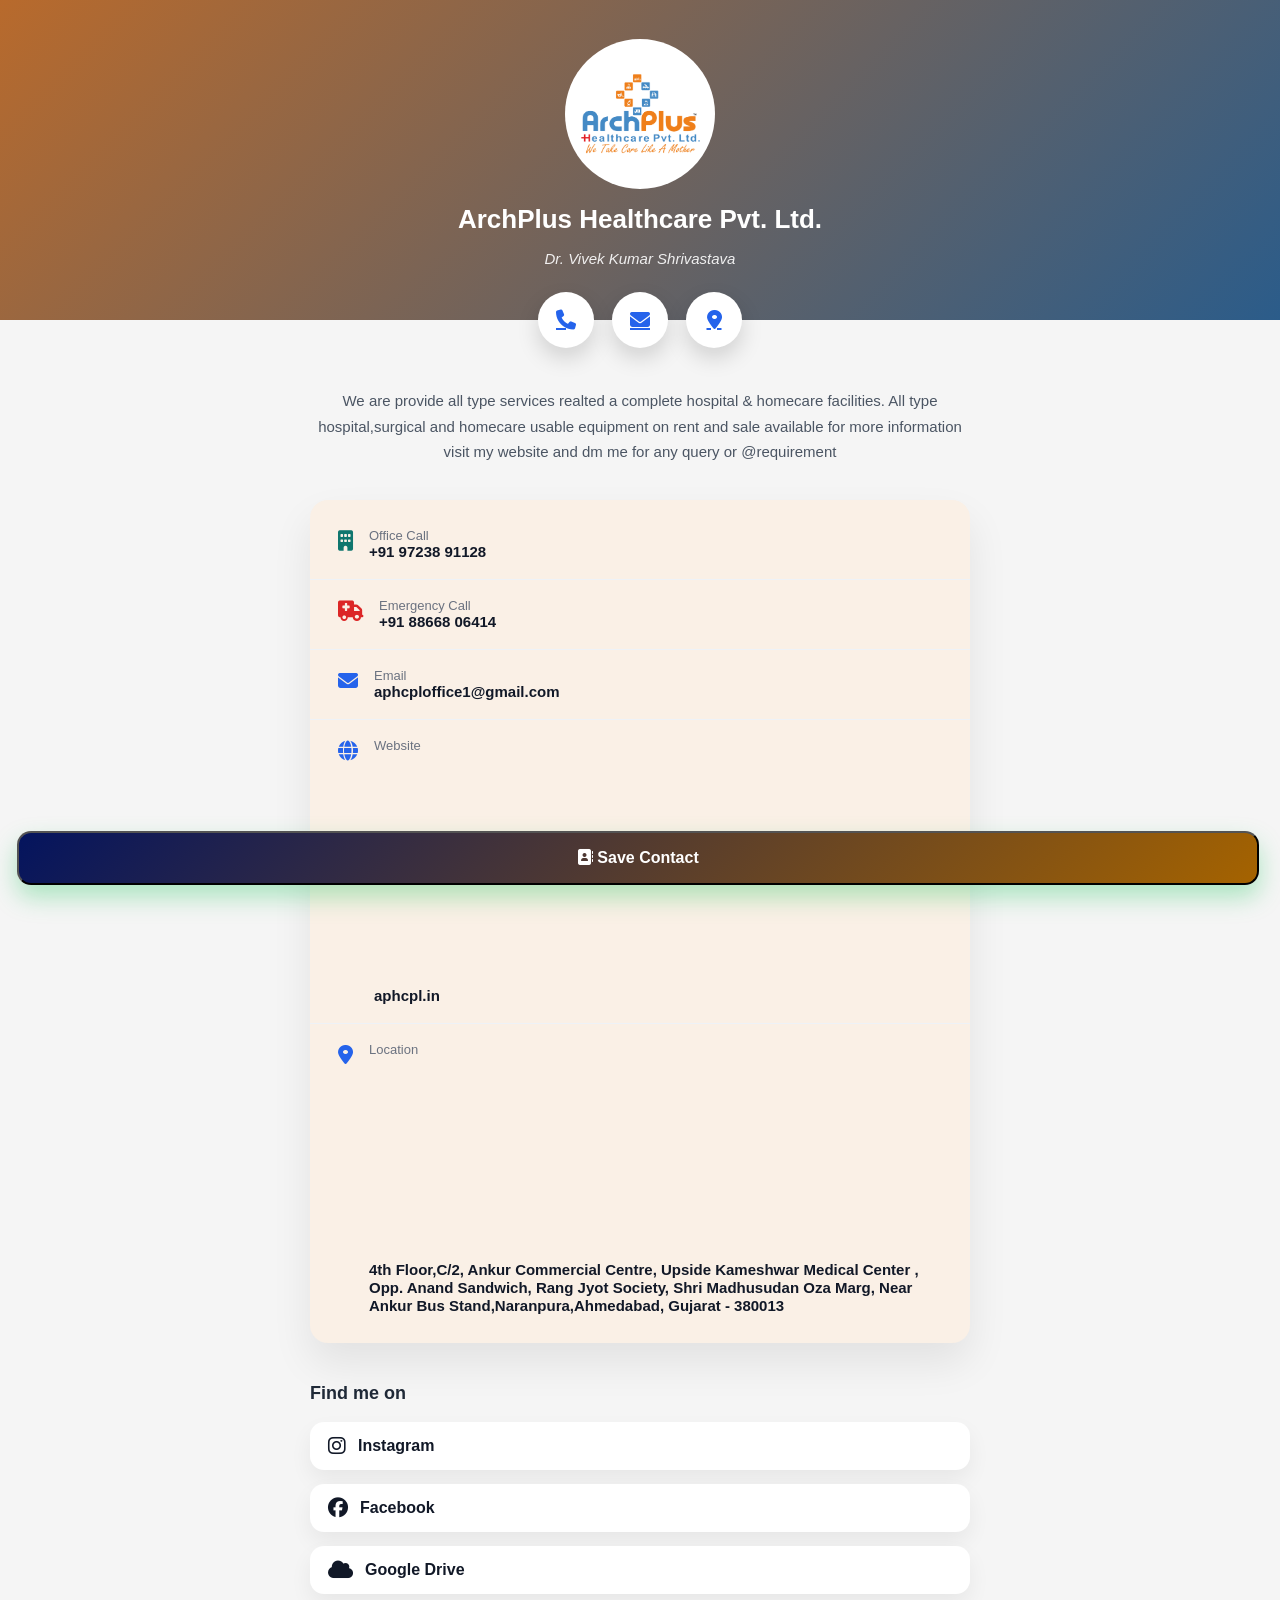
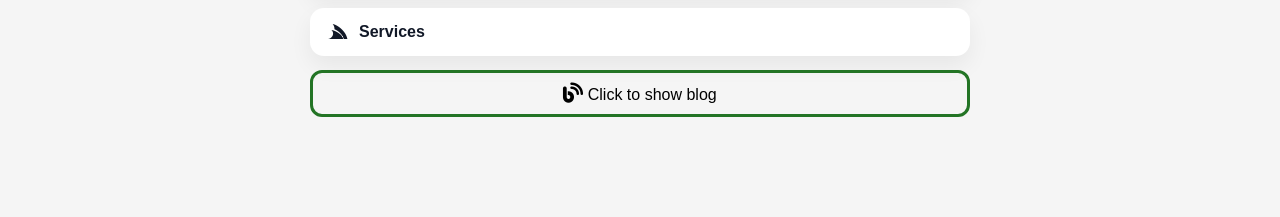
<file: index.html>
<!DOCTYPE html>
<html lang="en">

<head>
    <meta charset="UTF-8" />
    <title>ArchPlus Healthcare Pvt. Ltd.</title>
    <meta name="viewport" content="width=device-width, initial-scale=1.0" />
    <link href="https://fonts.googleapis.com/css2?family=Inter:wght@400;500;600;700&display=swap" rel="stylesheet">
    <link rel="stylesheet" href="https://cdnjs.cloudflare.com/ajax/libs/font-awesome/6.5.0/css/all.min.css" />

    <link rel="stylesheet" href="style.css" />
</head>

<body>

    <section class="hero">
        <div class="hero-content">
            <div class="logo">
                <img src="logo.png" alt="ArchPlus Logo" onerror="this.style.display='none'">
            </div>

            <h1>ArchPlus Healthcare Pvt. Ltd.</h1>
            <p class="person">Dr. Vivek Kumar Shrivastava</p>
        </div>
    </section>

    <div class="quick-actions">
        <a href="tel:+919723891128"><i class="fa-solid fa-phone"></i></a>
        <a href="mailto:aphcploffice1@gmail.com"><i class="fa-solid fa-envelope"></i></a>
        <a href="https://www.google.com/maps/search/?api=1&query=Ankur+Commercial+Centre+Naranpura+Ahmedabad"
            target="_blank">
            <i class="fa-solid fa-location-dot"></i>
        </a>
    </div>

    <div class="container">

        <p class="about">
            We are provide all type services realted a complete hospital & homecare facilities. All type
            hospital,surgical and homecare usable equipment on rent and sale available for more information visit my
            website and dm me for any query or @requirement
        </p>

        <div class="card">
            <div class="item office">
                <i class="fa-solid fa-building"></i>
                <div>
                    <span>Office Call</span>
                    <a href="tel:+919723891128">+91 97238 91128</a>
                </div>
            </div>

            <div class="item emergency">
                <i class="fa-solid fa-truck-medical"></i>
                <div>
                    <span>Emergency Call</span>
                    <a href="tel:+918866806414">+91 88668 06414</a>
                </div>
            </div>

            <div class="item">
                <i class="fa-solid fa-envelope"></i>
                <div>
                    <span>Email</span>
                    <a href="mailto:aphcploffice1@gmail.com">aphcploffice1@gmail.com</a>
                </div>
            </div>

            <div class="item">
                <i class="fa-solid fa-globe"></i>
                <div>
                    <span>Website</span>
                    <iframe class="web" src="https://aphcpl.in/" width="150%" height="230" style="border:none;">
                    </iframe>
                    <a href="https://aphcpl.in" target="_blank">aphcpl.in</a>
                </div>
            </div>

            <div class="item">
                <i class="fa-solid fa-location-dot"></i>
                <div>
                    <span>Location</span>
                    <iframe class="map"
                        src="https://www.google.com/maps/embed?pb=!1m18!1m12!1m3!1d117486.70367369086!2d72.51268784835204!3d23.043610051445196!2m3!1f0!2f0!3f0!3m2!1i1024!2i768!4f13.1!3m3!1m2!1s0x395e849d4838f067%3A0xdbaaa9ef92844f49!2sAnkur%20Complex!5e0!3m2!1sen!2sin!4v1771395706992!5m2!1sen!2sin"
                        width="100%" height="200" style="border:none;">
                    </iframe>
                    <a href="https://www.google.com/maps/search/?api=1&query=Ankur+Commercial+Centre+Naranpura+Ahmedabad"
                        target="_blank">
                        4th Floor,C/2,
                        Ankur Commercial Centre,
                        Upside Kameshwar Medical Center , Opp. Anand Sandwich, Rang Jyot Society, Shri Madhusudan Oza
                        Marg, Near Ankur Bus Stand,Naranpura,Ahmedabad, Gujarat - 380013
                    </a>
                </div>
            </div>
        </div>

        <h3 class="find">Find me on</h3>

        <div class="social">
            <a href="https://www.instagram.com/archplushealthcare?igsh=NnhsZjJzbW10N3Nu" target="_blank">
                <i class="fa-brands fa-instagram"></i> Instagram
            </a>
            <a href="https://www.facebook.com/profile.php?id=61555710691899" target="_blank">
                <i class="fa-brands fa-facebook"></i> Facebook
            </a>
            <a href="https://drive.google.com/drive/u/1/folders/18gjGuOY6kgnJUkIi7YJTm0Etmvo_OnD3" target="_blank">
                <i class="fa-solid fa-cloud"></i> Google Drive
            </a>
            <a href="services.html" target="_blank">
                <i class="fa-brands fa-servicestack"></i></i>Services
            </a>
            <p class="flip" onclick="myFunction()" target="_blank"><i class="fa-solid fa-blog"></i> Click to show blog
            </p>

            <div id="panel">
                <div class="service-panel">
                    <p> Hello ma'am/sir, Wellcome to <b><q>ARCHPLUS HEALTHCARE PVT.LTD.</q></b> We are a Top Leading
                        finest
                        Mluti-Healthcare services provider in Gujarat. We have more than 60+ Services in The Cateogry of
                        Home diagnostic and home healthcare. We serve more than 2,00,000 Customers/Patients across
                        Gujarat
                        <b>Science 2010.</b>
                    </p>
                    <p> Our Core Services,<br>
                        Home Healthcare:- <b>Rent all type</b> of Medical- Surgical, fitness and Physio Equipment like
                        Ventilator,Bipap, Cpap, Oxygen Machine/Cylender, HFNC Machine, Wheel
                        Chaiar(Electric/Non-Electric),Suction Machine, All Hospital Bed, DVT Pump etc.
                    </p>
                    <p> As well as all Equipment also <b>available for sale</b> in Attractive Wholesale Price.</p>
                    <p> DIAGNOSTIC SERVICES Include Sleep Study, Polysomnography(psg), Holter Test/ELR Holter Test, EEG,
                        EMG,
                        Bera, NCV, VEP,ECG, PFT,CGM, ADPM, Audiometry, Diabetic Neuropathy Test and Many More...</p>
                    <p> All Diagnostic and Homecare Services Available at Your Doorstep.</p>
                    <p> We also Authorised Distributer of ResMed, Philips, BPL, Oxymed, Dr. Morepen, Omron, Tynor,
                        Romsons,
                        Vissco, Contec, BMC, Karma etc.</p>
                </div>
                <h2>All services are available here.......</h2>
                <h3>Test Services</h3>
                <li>1. Sleep Study Test</li>
                <li>2. Polysomnography Test</li>
                <li>3. ECG/PFT/CGM Test</li>
                <li>4. Holter Test/Elr Test</li>
                <li>5. Diabetic Neuropathy Diagnostic Test</li>
                <li>6. Audiometry Hearing Test</li>
                <li>6. EEG/EMG/NCV Test</li>
                <li>7. NPWT Service at Home</li>
                <li>8. ABPM Test</li>
                <li>9. X-ray</li>
                <h3>Rental & Sell Services</h3>
                <li>10. Ventilator </li>
                <li>11. ICU Steup at Home</li>
                <li>12. Suction Machine....</li>
                <li>13. Hospital Bed</li>
                <li>14. BiPAP, CPAP Machine...</li>
                <li>15. D.V.T Pump</li>
                <li>16. Patient Monitor...</li>
                <li>17. Oxygen Machine...</li>
                <li>18. H.F.N.C. Machine...</li>
                <li>19. Infusion Pump</li>
                <li>20. Syringe Pump</li>
                <li>21. Pedal Suction Machine</li>
                <li>22. Wheel Chair</li>
                <li>23. Electric Wheel Chair</li>
                <li>24. Hend Held Oxymeter</li>
                <li>25. Hospital Bed (Remote Adjustable)...</li>
                <li>26. Back Rest with Remote</li>
                <li>27. Oxygen Cylender...</li>
                <li>28. Oxygen Regulator</li>
                <li>29. CPM Machine</li>
                <li>30. Aluminium Oxygen Cylender</li>
                <li>31. Tens Machine</li>
                <li>32. Robotic Exercise Gloves</li>
                <li>33. Walker Indian</li>
                <li>34. Exercise Cycle</li>
                <li>35. Trademill</li>
                <li>36. Walker Imported</li>
                <li>37. Overbed Table</li>
                <li>38. Iv Stand</li>
                <li>39. Walker with Wheel</li>
                <li>40. Airbed</li>
                <li>41. Waterbed</li>
                <li>42. Walking Stick</li>
                <li>43. Stabilizer</li>
                <li>44. Nebulizer Machine</li>
                <li>45. B.P. Machine Digital</li>
                <li>46. Glucometer</li>
                <li>47. Sthetoscope</li>
                <li>48. EEG Machine</li>
                <li>49. EMG Machine</li>
                <li>50. NCV Machine</li>
                <li>51. PFT Machine</li>
                <li>52. ECG Machine</li>
                <li>53. Commod Chair</li>
                <li>54. CPAP Mask</li>
                <li>55. Pillow Mask</li>
                <li>56. BiPAP Mask</li>
                <li>57. Ambubeg</li>
                <li>58. Defibrilator</li>
                <li>59. Stretcher 108</li>
                <li>60. Stretcher MS</li>
                <li>61. All Surgical equipment</li>
                <li>62. Room Air Purifire</li>
                <li>63. Inverter</li>
                <li>64. Ultrasound Tharapy Unit</li>
                <li>65. Enteral Feeding Pump</li>
                <li>66. IFT Machine</li>
                <li>67. Exercise Pedo Cycle Moterside</li>
                <li>68. Massager-Leg & Foot</li>
                <li>69. Standing Frame</li>
                <li>70. Warmer-Portable Patient Warmer</li>
                <li>71. Vast Compresion Machine</li>
                <li>72. Warmer Machine-Baby</li>
                <li>73. Dyalisis Machine</li>
                <li>74. Caretaker & many more......</li>
            </div>
        </div>

    </div>

    <button class="save-contact" onclick="saveContact()">
        <i class="fa-solid fa-address-book"></i>
        Save Contact
    </button>

    <script src="script.js">
            window.location.href = "branch.html";
    </script>
</body>

</html>
</file>
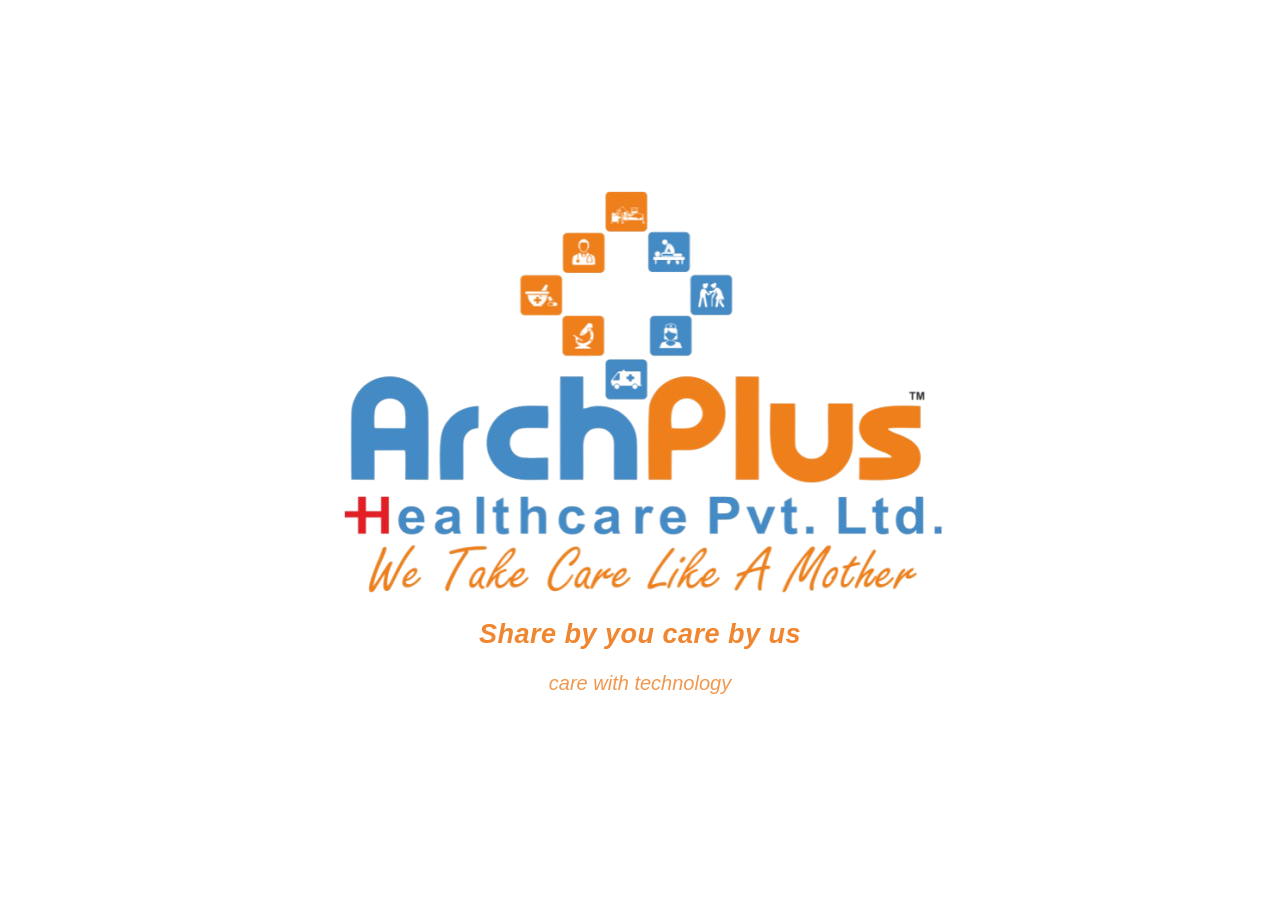
<file: branch.html>
<!DOCTYPE html>
<html lang="en">

<head>
    <meta charset="UTF-8">
    <meta name="viewport" content="width=device-width, initial-scale=1.0">
    <title>ArchPlus Healthcare Branch</title>

    <link href="https://fonts.googleapis.com/css2?family=Inter:wght@400;500;600;700&display=swap" rel="stylesheet">
    <link rel="stylesheet" href="https://cdnjs.cloudflare.com/ajax/libs/font-awesome/6.5.0/css/all.min.css">
    <link rel="stylesheet" href="style.css">
</head>

<body>

    <!-- LOADER -->
    <div id="loader">
        <div class="loader-box">
            <div class="load">
                <img src="loading.png" alt="">
            </div>
            <div class="pulse"></div>
            <h2>Share by you care by us</h2>
            <p>care with technology</p>
        </div>
    </div>

    <!-- BRANCH PAGE -->
    <section class="branch-page">

        <!-- LOGO -->
        <div class="branch-logo">
            <img src="loading.png" alt="logo">
        </div>

        <!-- DESCRIPTION -->
        <p class="branch-desc">
            Wellcome to <b><q>ARCHPLUS HEALTHCARE PVT.LTD.</q></b> We are a Top Leading finest Mluti-Healthcare services
            provider in
            Gujarat. We have more than 60+ Services in The Cateogry of Home diagnostic and home healthcare. We serve
            more than <b>2,00,000 Customers/Patients</b> across Gujarat <b>Science 2010.</b>
        </p>

        <div class="branch-branch"><b>There are my all branches to Click Here</b></div>

        <div class="branch-list">

            <div class="branch-row">
                <a href="index.html?branch=ahmedabad" class="branch-btn">
                    <div>
                        Ahmedabad, Gujarat
                        <!-- <span>4th Floor, Ankur Commercial Centre, Naranpura</span> -->
                    </div>
                </a>

                <a href="https://maps.google.com/?q=Ankur Commercial Centre Naranpura Ahmedabad" target="_blank"
                    class="map-box">
                    <i class="fa-solid fa-location-dot"></i>
                </a>
            </div>

            <div class="branch-row">
                <a href="index.html?branch=gandhinagar" class="branch-btn">
                    <div>
                        Gandhinagar, Gujarat
                        <!-- <span></span> -->
                    </div>
                </a>

                <a href="https://maps.google.com/?q=Ring Road Surat" target="_blank" class="map-box">
                    <i class="fa-solid fa-location-dot"></i>
                </a>
            </div>

            <div class="branch-row">
                <a href="index.html?branch=vadodara" class="branch-btn">
                    <div>
                        Vadodara, Gujarat
                        <!-- <span></span> -->
                    </div>
                </a>

                <a href="https://maps.app.goo.gl/oyKpedgY9nDJc5fCA" target="_blank" class="map-box">
                    <i class="fa-solid fa-location-dot"></i>
                </a>
            </div>

            <!-- Rajkot -->
            <div class="branch-row">
                <a href="index.html?branch=surat" class="branch-btn">
                    <div>
                        Surat, Gujarat
                        <!-- <span></span> -->
                    </div>
                </a>

                <a href="https://maps.app.goo.gl/efuDzT8YVG8Vt6KJ9" target="_blank" class="map-box">
                    <i class="fa-solid fa-location-dot"></i>
                </a>
            </div>

        </div>

    </section>

    <script src="script.js"></script>
</body>

</html>
</file>
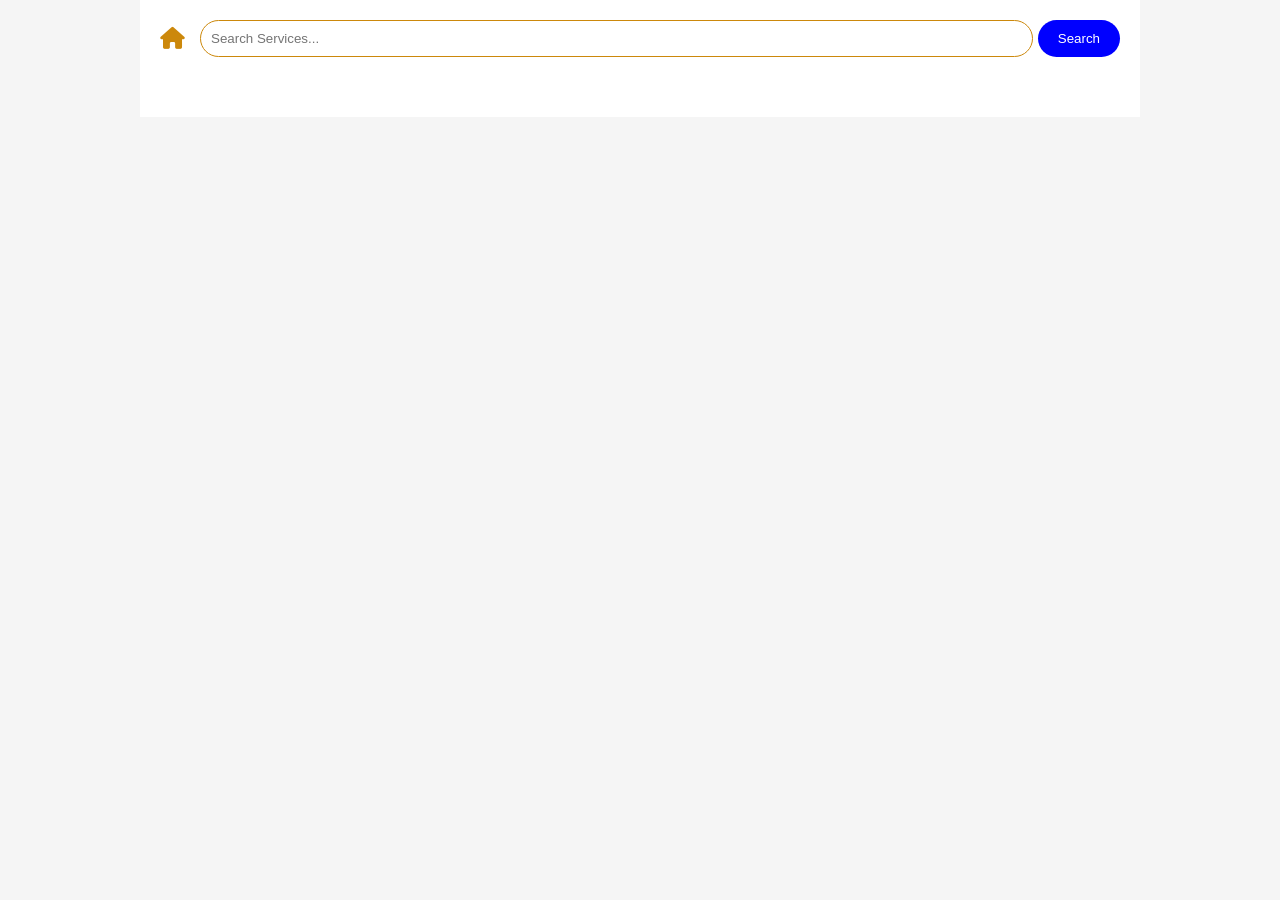
<file: report-list.html>
<!DOCTYPE html>
<html lang="en">

<head>
    <meta charset="UTF-8">
    <meta name="viewport" content="width=device-width, initial-scale=1.0">
    <title>Report</title>

    <link rel="stylesheet" href="style.css">
    <link rel="stylesheet" href="https://cdnjs.cloudflare.com/ajax/libs/font-awesome/6.5.0/css/all.min.css">

</head>

<body>

    <div class="page-wrapper">

        <div class="top-bar">
            <a href="branch.html" class="home-icon">
                <i class="fa fa-home"></i>
            </a>

            <div class="search-wrapper">
                <input type="text" id="searchInput" placeholder="Search Services...">
                <button onclick="searchData()">Search</button>
                <div id="suggestions"></div>
            </div>
        </div>

        <div id="pdfContainer" class="pdf-grid"></div>

        <div id="pagination" class="pagination"></div>

    </div>

    <script>
        const category = "Report";
    </script>
    <script src="script.js"></script>

</body>

</html>
</file>
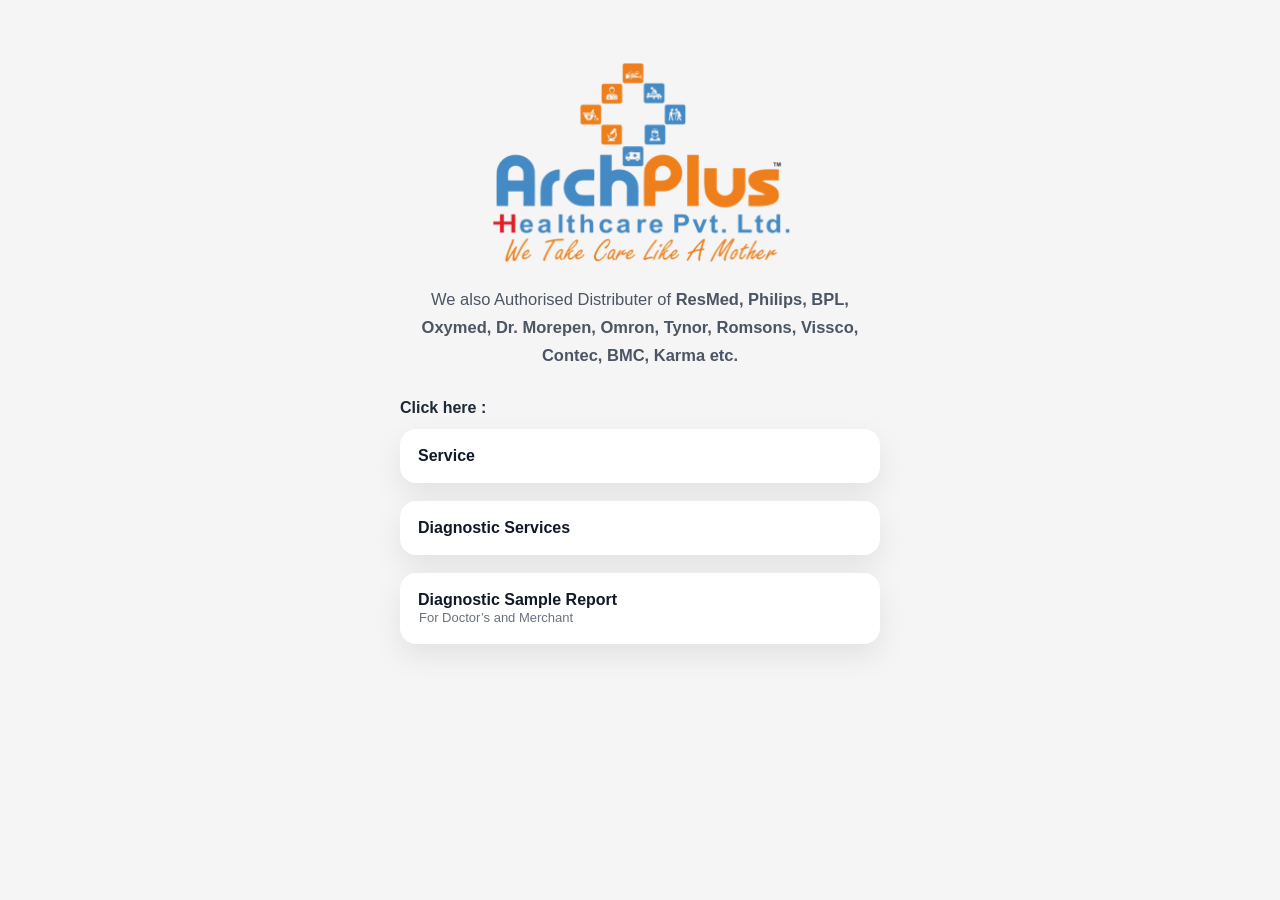
<file: services.html>
<!DOCTYPE html>
<html lang="en">

<head>
    <meta charset="UTF-8">
    <meta name="viewport" content="width=device-width, initial-scale=1.0">
    <title>ArchPlus Healthcare services</title>

    <link href="https://fonts.googleapis.com/css2?family=Inter:wght@400;500;600;700&display=swap" rel="stylesheet">
    <link rel="stylesheet" href="https://cdnjs.cloudflare.com/ajax/libs/font-awesome/6.5.0/css/all.min.css">
    <link rel="stylesheet" href="style.css">
</head>

<body>

    <section class="branch-page">

        <!-- LOGO -->
        <div class="branch-logo">
            <img src="loading.png" alt="logo">
        </div>

        <!-- DESCRIPTION -->
        <p class="branch-desc">
            We also Authorised Distributer of <b>ResMed, Philips, BPL, Oxymed, Dr. Morepen, Omron, Tynor, Romsons, Vissco,
            Contec, BMC, Karma etc.</b>
        </p>

        <div class="branch-branch"><b>Click here :</b></div>

        <div class="branch-list">

            <div class="branch-row">
                <a href="services-list.html" class="branch-btn">
                    <div>
                        Service
                        <!-- <span>All medical services</span> -->
                    </div>
                </a>
            </div>

            <div class="branch-row">
                <a href="diagnostic-list.html" class="branch-btn">
                    <div>
                        Diagnostic Services
                        <!-- <span>All diagnostic & lab test services</span> -->
                    </div>
                </a>
            </div>

            <div class="branch-row" id="diagnostic">
                <a href="report-list.html" class="branch-btn">
                    <div class="diagnostic">
                        Diagnostic Sample Report
                        <span>For Doctor’s and Merchant</span>
                    </div>
                </a>
            </div>

        </div>

    </section>

    <script src="script.js"></script>
</body>

</html>
</file>
<file: style.css>
* {
  box-sizing: border-box;
}

body {
  margin: 0;
  font-family: "Inter", sans-serif;
  background: #f2f6fb;
  color: #1f2937;
}

/* HERO */
.hero {
  height: 320px;
  background: linear-gradient(135deg, #b86a2c, #2b5c8a);
  display: flex;
  align-items: center;
  justify-content: center;
}

.hero-content {
  text-align: center;
  color: #fff;
}

.logo {
  width: 150px;
  height: 150px;
  background: #fff;
  border-radius: 50%;
  margin: 0 auto 15px;
  display: flex;
  align-items: center;
  justify-content: center;
}

.logo img {
  max-width: 80%;
  max-height: 80%;
}

.hero h1 {
  margin: 10px 0 5px;
  font-size: 26px;
  font-weight: 700;
}

.person {
  font-size: 15px;
  opacity: 0.9;
  font-style: italic;
}

/* QUICK ICONS */
.quick-actions {
  margin-top: -28px;
  display: flex;
  justify-content: center;
  gap: 18px;
}

.quick-actions a {
  width: 56px;
  height: 56px;
  background: #fff;
  border-radius: 50%;
  display: flex;
  align-items: center;
  justify-content: center;
  color: #2563eb;
  font-size: 20px;
  box-shadow: 0 10px 22px rgba(0, 0, 0, 0.15);
  transition: transform 0.25s ease;
}

.quick-actions a:hover {
  transform: translateY(-3px);
}

/* CONTENT */
.container {
  max-width: 700px;
  margin: 40px auto;
  padding: 0 20px 60px;
}

.about {
  text-align: center;
  font-size: 15px;
  line-height: 1.7;
  color: #4b5563;
  margin-bottom: 35px;
}

/* CARD */
.card {
  background: linen;
  border-radius: 18px;
  box-shadow: 0 20px 40px rgba(0, 0, 0, 0.08);
  padding: 10px 0;
  /* box-shadow: black 0.5; */
}

.item {
  display: flex;
  gap: 16px;
  padding: 18px 28px;
  border-bottom: 1px solid #eef2f7;
}

.item:last-child {
  border-bottom: none;
}

.item i {
  font-size: 20px;
  color: #2563eb;
  margin-top: 3px;
}

.item span {
  display: block;
  font-size: 13px;
  color: #6b7280;
}

.item a {
  font-size: 15px;
  font-weight: 600;
  color: #111827;
  text-decoration: none;
}

.office i {
  color: #0f766e;
}

.emergency i {
  color: #dc2626;
}

/* SOCIAL */
.find {
  margin: 40px 0 18px;
  font-size: 18px;
  font-weight: 600;
}

.social a {
  display: flex;
  align-items: center;
  gap: 12px;
  background: #fff;
  padding: 14px 18px;
  border-radius: 14px;
  margin-bottom: 14px;
  text-decoration: none;
  color: #111827;
  font-weight: 600;
  box-shadow: 0 10px 22px rgba(0, 0, 0, 0.06);
}

.social i {
  font-size: 20px;
}

#panel,
.flip {
  padding: 10px;
  text-align: center;
  background-color: transparent;
  color: black;
  border: solid 3px #237425;
  margin: auto;
  cursor: pointer;
  border-radius: 12px;
}

#panel,
.flip:hover {
  background-color: rgb(255, 145, 54);
}

.flip:active {
  background-color: #237425;
}


#panel {
  display: none;
  cursor: auto;
}

#panel h3 {
  text-align: left;
  margin-left: 5%;
  margin-bottom: 0;
}

#panel li {
  display: flex;
  justify-content: left;
  margin-left: 5%;
  align-items: center;
  margin-top: 0;
}

.service-panel {
  text-align: left;
  margin-left: 2%;
  margin-right: 2%;
}

.service-panel p::before {
  content: "•";
}

/* LOADER SCREEN */
#loader {
  position: fixed;
  inset: 0;
  background: #ffffff;
  display: flex;
  align-items: center;
  justify-content: center;
  z-index: 9999;
}

.loader-box {
  text-align: center;
  color: #f0862f;
}

.loader-box h2 {
  margin-top: 18px;
  font-size: 27px;
  font-weight: 700;
  letter-spacing: 0.5px;
  font-style: italic;
}

.loader-box p {
  font-size: 20px;
  opacity: 0.85;
  font-style: italic;
}

/* Pulse Animation */
/* .pulse {
  width: 70px;
  height: 70px;
  background: none;
  border-radius: 50%;
  animation: pulse 1.4s infinite ease-in-out;
} */

@keyframes pulse {
  0% {
    transform: scale(0.85);
    opacity: 0.7;
  }

  50% {
    transform: scale(1.05);
    opacity: 1;
  }

  100% {
    transform: scale(0.85);
    opacity: 0.7;
  }
}

.save-contact {
  display: block;
  text-align: center;
  background: linear-gradient(135deg, #04145e, #a56300);
  color: #fff;
  font-weight: 600;
  padding: 16px;
  border-radius: 14px;
  margin: 28px 0 10px;
  text-decoration: none;
  font-size: 16px;
  box-shadow: 0 12px 24px rgba(34, 197, 94, 0.35);
  transition: 0.25s;
  width: 96.3%;
  position: fixed;
  bottom: 5px;
  right: 25px;
}

.save-contact:hover {
  transform: translateY(-2px);
  box-shadow: 0 16px 28px rgba(6, 143, 56, 0.45);
  background: #06571e;
}

.save-contact:active {
  background: #611106;
}

/* Branch */

/* ===== BRANCH PAGE ===== */

.branch-page {
  max-width: 520px;
  margin: 40px auto;
  padding: 20px;
  text-align: center;
}

.branch-logo img {
  width: 300px;
  /* margin-bottom:20px; */
}

.branch-desc {
  font-size: 16.5px;
  color: #4b5563;
  line-height: 1.7;
  margin-bottom: 30px;
}

.branch-branch {
  padding-bottom: 12px;
  text-align: left;
}

/* row */
.branch-row {
  display: flex;
  align-items: stretch;
  gap: 12px;
  margin-bottom: 18px;
}

/* main branch card */
.branch-btn {
  flex: 1;
  display: flex;
  align-items: left;
  background: #ffffff;
  padding: 18px;
  border-radius: 16px;
  text-decoration: none;
  color: #111827;
  font-weight: 600;
  box-shadow: 0 12px 30px rgba(0, 0, 0, 0.08);
  transition: 0.25s;
  height: 7%;
}

.branch-btn span {
  display: flex;
  font-size: 13px;
  color: #6b7280;
  margin-top: 6px;
  font-weight: 400;
  align-items: left;
}

/* location icon box */
.map-box {
  width: 60px;
  background: #ffffff;
  border-radius: 16px;
  display: flex;
  align-items: center;
  justify-content: center;
  text-decoration: none;
  box-shadow: 0 12px 30px rgba(0, 0, 0, 0.08);
  transition: 0.25s;
}

.diagnostic{
  padding: 0px;
}
.diagnostic span{
  margin: 1px;
  padding: 0px;
}

.map-box i {
  font-size: 22px;
  color: #2563eb;
}

.map-box:hover {
  background: #2563eb;
}

.map-box:hover i {
  color: #fff;
}

.branch-btn:hover {
  transform: translateY(-4px);
}

body {
  font-family: Arial;
  background: #f5f5f5;
}

/* SAME WIDTH AS INDEX CARD */
.page-wrapper {
  max-width: 1000px;
  width: 100%;
  margin: auto;
  background: white;
  padding: 20px;
}

/* Top Bar */
.top-bar {
  display: flex;
  align-items: center;
  gap: 15px;
  margin-bottom: 20px;
}

.home-icon {
  font-size: 22px;
  color: rgb(204, 136, 11);
}

.home-icon:active{
  color: blue;
}

.home-icon:hover{
  border: 1px solid green;
}

.search-wrapper {
  flex: 1;
  position: relative;
  display: flex;
  gap: 5px;
}

.search-wrapper input {
  flex: 1;
  padding: 10px;
  border: 1px solid rgb(204, 136, 11);
  border-radius: 20px;
  color: rgb(204, 136, 11);
}

.search-wrapper button {
  padding: 10px 20px;
  background: blue;
  color: white;
  border: none;
  cursor: pointer;
  border-radius: 25px;
}

.search-wrapper button:active{
  background: rgb(0, 0, 131);
}

/* Suggestion */
#suggestions {
  position: absolute;
  top: 40px;
  left: 0;
  width: 100%;
  background: white;
  border: 1px solid #ddd;
  display: none;
  z-index: 100;
}

#suggestions div {
  padding: 8px;
  cursor: pointer;
}

#suggestions div:hover {
  background: #f1f1f1;
}

/* Grid */
.pdf-grid {
  display: grid;
  grid-template-columns: repeat(3, 1fr);
  gap: 20px;
}

.pdf-card {
  background: #fafafa;
  padding: 15px;
  position: relative;
}

.pdf-thumb {
  height: 130px;
  background: #ccc;
  cursor: pointer;
}

.pdf-title {
  margin-top: 10px;
  font-weight: bold;
}

/* Three Dot */
.three-dot {
  position: absolute;
  top: 10px;
  right: 10px;
}

.dropdown {
  display: none;
  position: absolute;
  right: 0;
  background: white;
  border: 1px solid #ddd;
}

.dropdown a {
  display: block;
  padding: 8px 12px;
  text-decoration: none;
  color: black;
}

.dropdown a:hover {
  background: #f1f1f1;
}

/* Pagination */
.pagination {
  text-align: center;
  margin-top: 30px;
}

.pagination button {
  padding: 6px 12px;
  margin: 4px;
}

.pagination .active {
  background: red;
  color: white;
}

.pdf-grid {
  display: grid;
  grid-template-columns: repeat(3, 1fr);
  gap: 15px;
}


.pagination {
    display: flex;
    justify-content: center;
    align-items: center;
    gap: 8px;
    flex-wrap: wrap;
    margin-top: 20px;
}

.pdf-card{
border:1px solid #e5e5e5;
border-radius:12px;
overflow:hidden;
background:#fff;
transition:0.2s;
width: auto;
}

.pdf-card:hover{
box-shadow:0 4px 12px rgba(0,0,0,0.1);
}

.pdf-thumb{
height:160px;
background:#f5f5f5;
border-bottom:1px solid #eee;
}

.pdf-title{
padding:8px;
text-align:center;
font-size:14px;
}


.search-box{
position:relative;
}

#suggestions{
position:absolute;
top:100%;
left:0;
width:100%;
background:#fff;
border:1px solid #ddd;
border-top:none;
z-index:1000;

max-height:40vh;        /* screen height ka 40% */
overflow-y:auto;        /* scroll enable */

box-shadow:0 4px 10px rgba(0,0,0,0.1);
border-radius:0 0 8px 8px;
}

#suggestions div{
padding:8px 12px;
cursor:pointer;
border-bottom:1px solid #eee;
font-size:14px;
}

#suggestions div:hover{
background:#f5f5f5;
}

.pdf-thumb{
height:160px;
display:flex;
align-items:center;
justify-content:center;
background:#fff;
border-radius:10px;
border:1px solid #ddd;
cursor:pointer;
}

.pdf-thumb img{
width: 210px;
height:auto;
}

/* Tablet (up to 992px) */
@media (max-width: 992px) {
  .pdf-grid {
    grid-template-columns: repeat(3, 1fr);
  }

  .about{
    font-size: 16px;
  }

.card a{
  font-size: 16px;
}

.card span{
  font-size: 13px;
}

.find {
  font-size: 20px;
}

.social a{
  font-size: 16px;
}

.flip{
  font-size: 19px;
}

.service-panel p{
  font-size: 16px;
}

#panel li{
  font-size: 16px;
}

#panel h2{
  font-size: 22px;
}

#panel h3{
  font-size: 18px;
}

  .save-contact{
    width: 95%;
    font-size: 21px;
  }
}

@media (max-width: 768px) {


  .about {
    font-size: 15px;
  }

  .save-contact {
    bottom: 20px;
    right: 19px;
    padding: 12px 18px;
    font-size: 14px;
    width: 95%;
    bottom: 0;
  }

  .load img {
    display: block;
    margin-left: 15%;
    height: 80%;
    width: 70%;
  }

  .logo {
    height: 120px;
    width: 120px;
  }

  .hero-content {
    height: 200px;
  }

  .hero-content h1 {
    font-size: 23px;
  }

  .loader-box h2 {
    font-size: 20px;
    margin-bottom: 0;
  }

  .loader-box p {
    font-size: 16px;
    margin-top: 0;
  }

  .web {
    width: 150%;
    height: 200px;
  }

  .map {
    width: 100%;
    height: 150px;
  }

  #panel h3 {
    font-size: 17px;
  }

  #panel li {
    font-size: 15px;
  }

  .service-panel {
    font-size: 15px;
  }

  #panel h2 {
    font-size: 19px;
  }


  .branch-page p {
    font-size: 15px;
  }

  .branch-branch {
    font-size: 15px;
  }

  .branch-btn {
    font-size: 14px;
  }

    .pagination {
        gap: 5px;
    }

    .pagination button {
        padding: 6px 10px;
        font-size: 13px;
    }
    .pdf-grid{
    width: auto;
  }

}

@media (max-width:600px){

  .pdf-grid {
    grid-template-columns: repeat(2, 1fr);
  }

  .pdf-grid{
    width: auto;
  }

  .about{
    font-size: 15px;
  }

.card a{
  font-size: 14px;
}

.card span{
  font-size: 11px;
}

.find {
  font-size: 17px;
}

.social a{
  font-size: 14px;
}

.flip{
  font-size: 14px;
}

.service-panel p{
  font-size: 14px;
}

#panel li{
  font-size: 14px;
}

#panel h2{
  font-size: 18px;
}

#panel h3{
  font-size: 16px;
}

  .save-contact{
    width: 95%;
    left: 15px;
    font-size: 15px;
  }

  .web{
    width: 100%;
  }

/* pagination wrap ho sake */
.pagination{
display:flex;
flex-wrap:wrap;
justify-content:center;
gap:6px;
}

/* button size mobile ke liye */
.pagination button{
padding:5px 8px;
font-size:12px;
}

/* Prev aur Next hide */
.pagination button:first-child,
.pagination button:last-child{
display:none;
}

}

@media (max-width: 480px) {

  .save-contact{
    width: 95%;
    left: 11px;
    font-size: 15px;
  }

    .pagination button {
        padding: 5px 8px;
        font-size: 12px;
        min-width: 32px;
    }

    .pagination span {
        font-size: 12px;
        padding: 5px;
    }
    .pdf-grid{
    width: auto;
  }

}


@media (max-width:400px){

  .pdf-grid {
    grid-template-columns: repeat(2, 1fr);
  }

.pagination button{
padding:4px 6px;
font-size:11px;
}
.pdf-grid{
    width: auto;
    font-size: 14px;
  }

  .about{
    font-size: 14px;
  }

.card a{
  font-size: 14px;
}

.card span{
  font-size: 10px;
}

.find {
  font-size: 16px;
}

.social a{
  font-size: 14px;
}

.flip{
  font-size: 14px;
}

.service-panel p{
  font-size: 14px;
}

#panel li{
  font-size: 14px;
}

#panel h2{
  font-size: 18px;
}  

#panel h3{
  font-size: 16px;
}

  .save-contact{
    width: 95%;
    left: 9px;
    font-size: 14px;
  }

  .web{
    width: 100%;
    height: 150px;
  }


}

@media (min-width:993px){
  .save-contact{
    width: 97%;
    left: 17px;

  }
}
</file>
